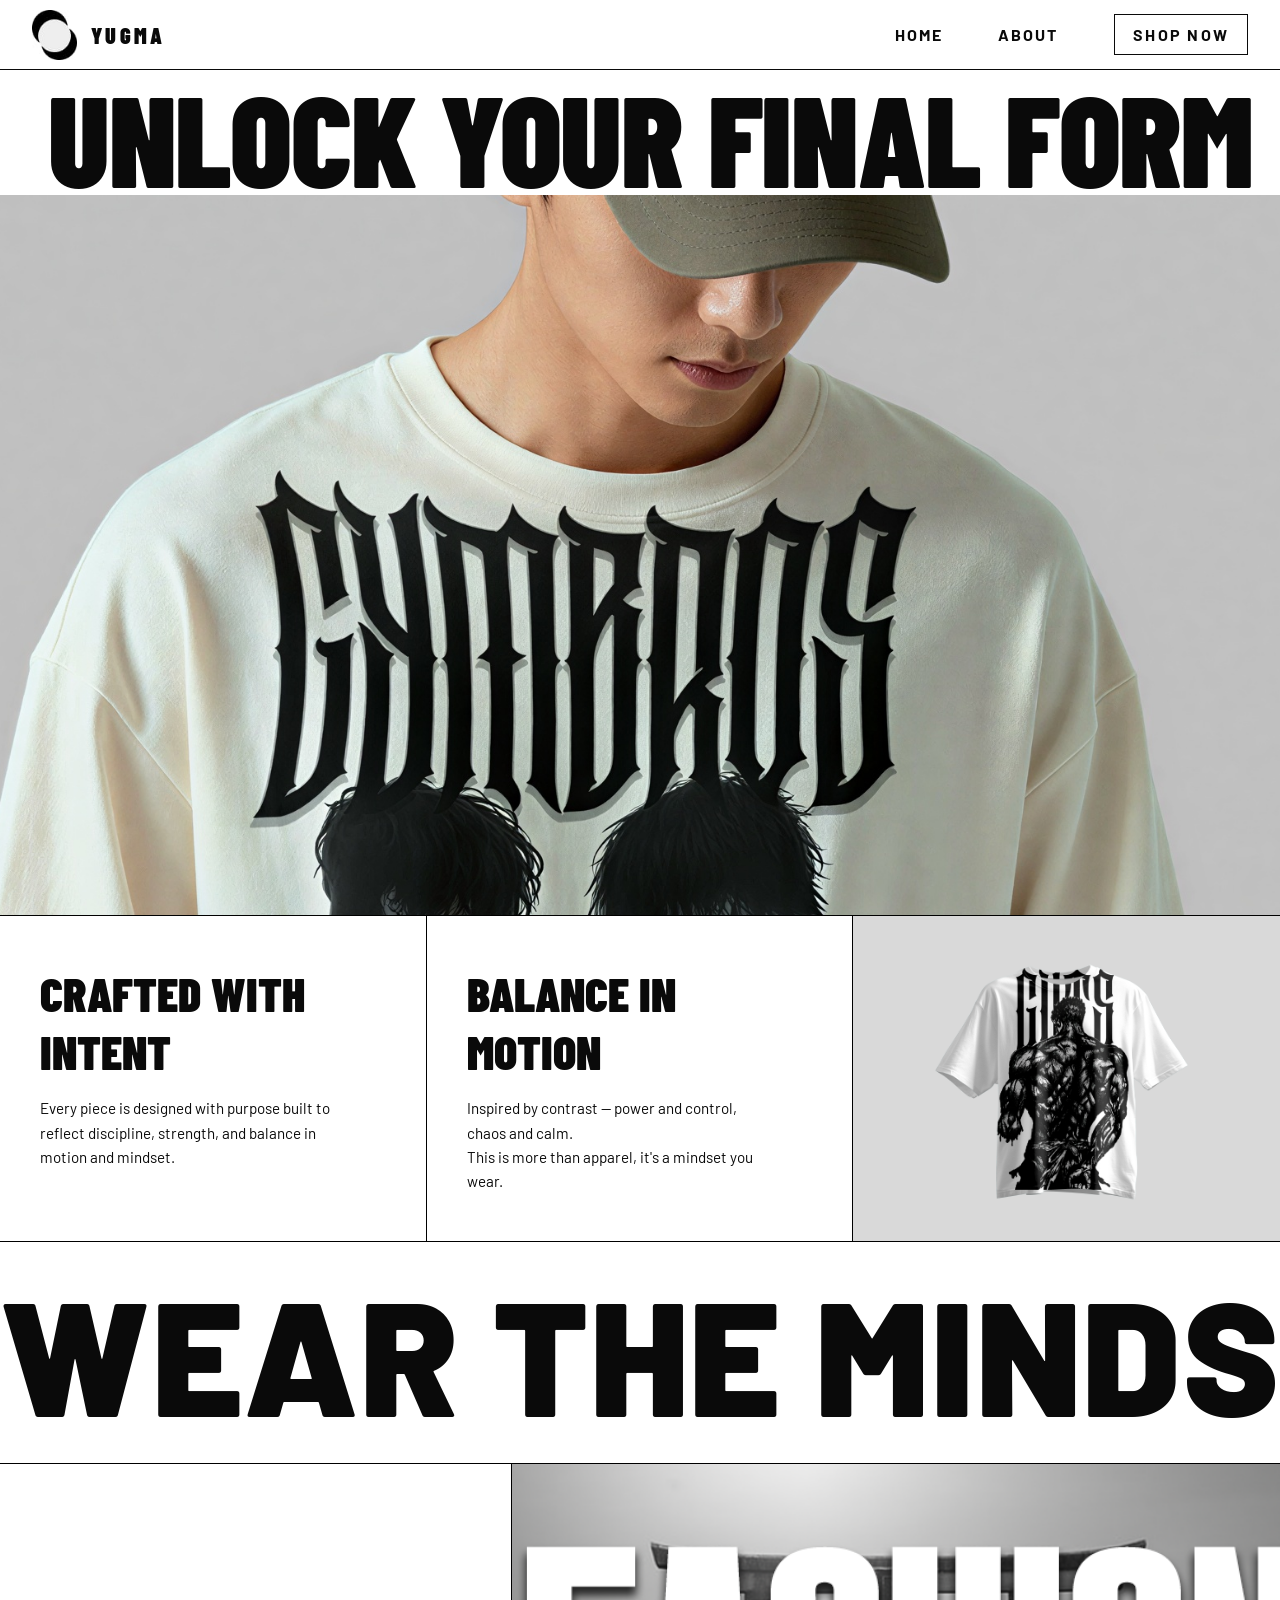
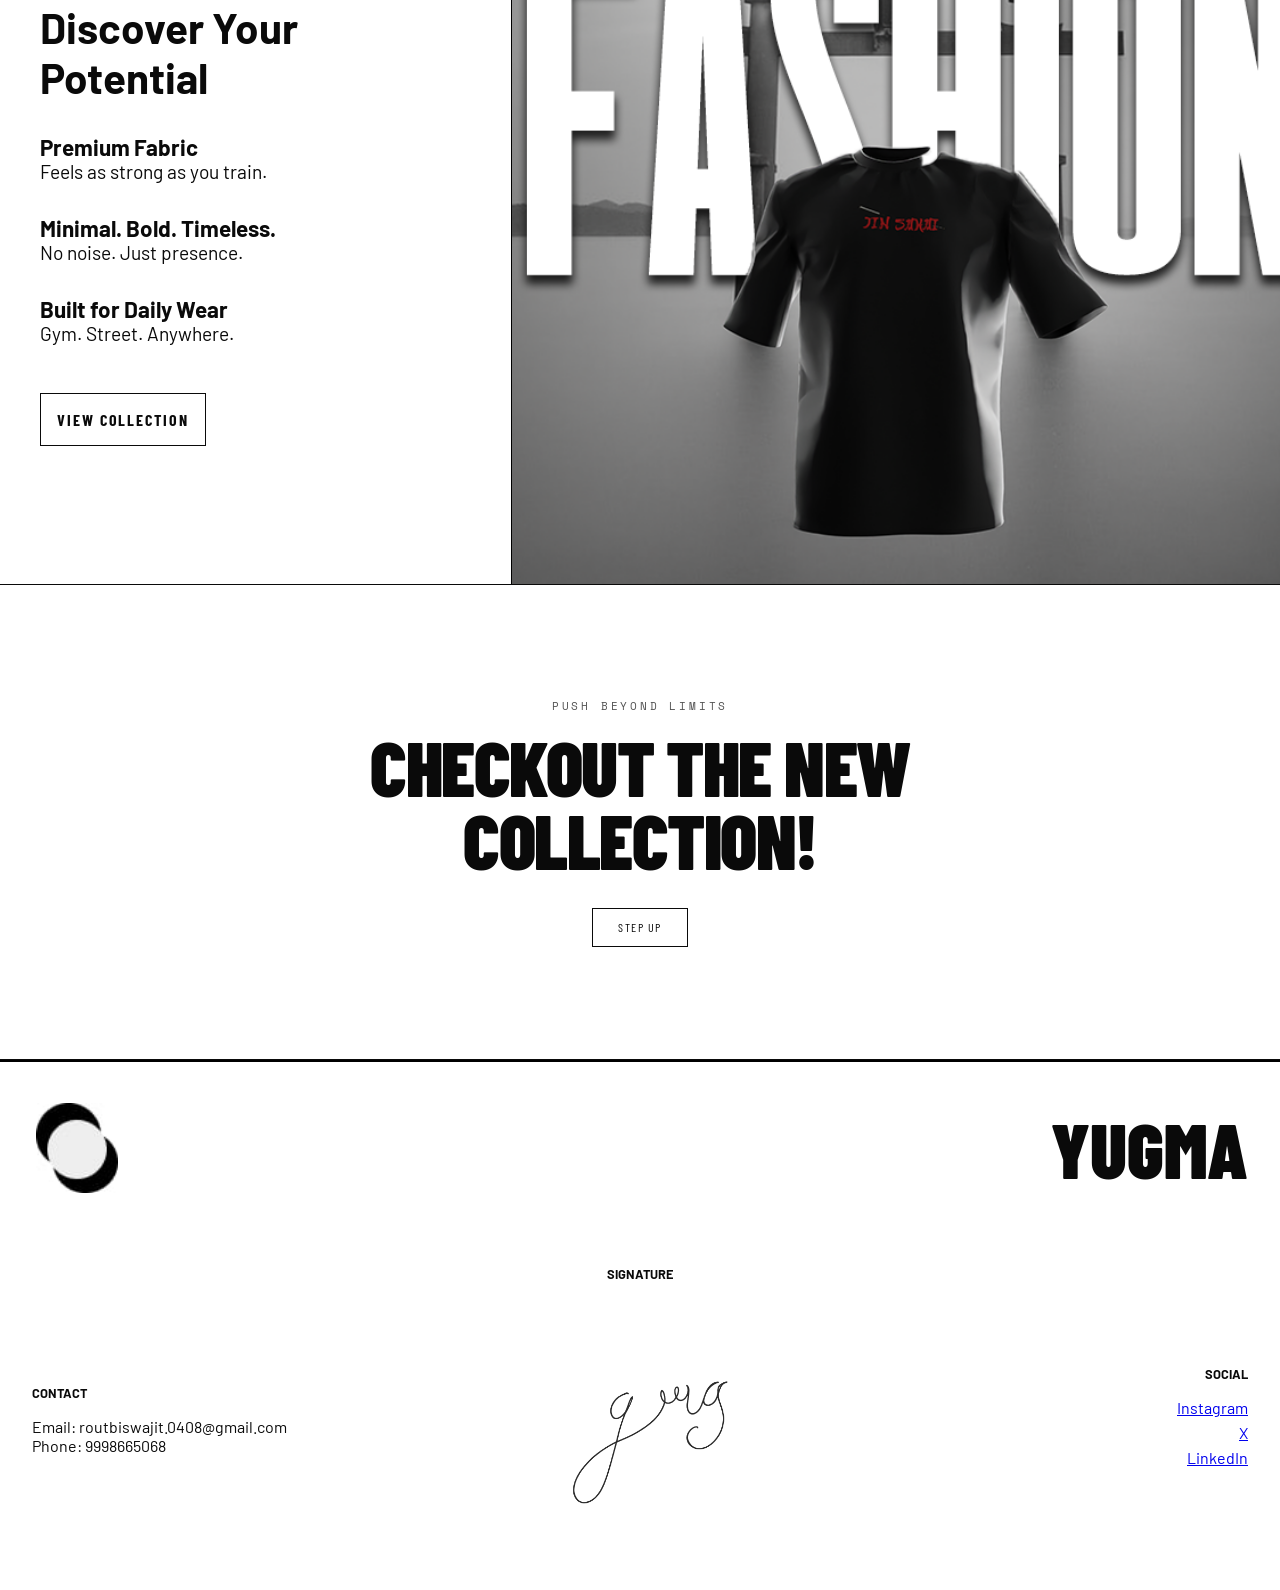
<file: index.html>
<!DOCTYPE html>
<html lang="en">
<head>
<meta charset="UTF-8">
<meta name="viewport" content="width=device-width, initial-scale=1.0">
<title>YUGMA — Unlock Your Final Form</title>
<link rel="preconnect" href="https://fonts.googleapis.com">
<link href="https://fonts.googleapis.com/css2?family=Barlow+Condensed:wght@700;800;900&family=Barlow:wght@400;500;600;700&family=Space+Mono:wght@400;700&display=swap" rel="stylesheet">
<link rel="stylesheet" href="style.css">
</head>
<body>

<!-- ── NAV ── -->
<nav>

  <!-- LOGO -->
  <a href="#home" class="nav-logo">
    <img src="rel.jpg" alt="Yugma Logo">
    <span class="nav-brand">YUGMA</span>
  </a>

  <!-- MENU TOGGLE (MOBILE) -->
  <div class="menu-toggle" id="menu-toggle">
    ☰
  </div>

  <!-- NAV LINKS -->
  <ul class="nav-links" id="nav-links">
    <li><a href="#home">Home</a></li>
    <li><a href="#about">About</a></li>
    <li class="nav-shop"><a href="https://www.behance.net/biswajit_nirmata">Shop Now</a></li>
  </ul>

</nav>

<!-- ── HERO ── -->
<section class="hero">
  <h1 class="hero-headline">Unlock Your Final Form</h1>

  <div class="hero-image">
    <img src="shirt1.jpg" alt="Oversized tee" class="hero-tee">
  </div>

  <!-- Feature cells -->
  <div class="feature-grid">
    <div class="feature-cell">
      <h2>Crafted With Intent</h2>
      <p>Every piece is designed with purpose built to reflect discipline, strength, and balance in motion and mindset.</p>
    </div>

    <div class="feature-cell">
      <h2>Balance In Motion</h2>
      <p>Inspired by contrast — power and control, chaos and calm.<br>This is more than apparel, it's a mindset you wear.</p>
    </div>

    <div class="feature-cell feature-img-cell">
       <img src="dd1.png" class="feature-img">
    </div>
  </div>
</section>

<!-- ── MARQUEE ── -->
<div class="marquee-wrap">
  <div class="marquee-track">
    <span class="marquee-text">Wear the Mindset &nbsp;·&nbsp; </span>
    <span class="marquee-text">Wear the Mindset &nbsp;·&nbsp; </span>
  </div>
</div>

<!-- ── FEATURES LIST ── -->
<section class="features-section">

  <div class="features-left">
    <h2>Discover Your Potential</h2>

    <div class="feature-item">
      <h3>Premium Fabric</h3>
      <p>Feels as strong as you train.</p>
    </div>

    <div class="feature-item">
      <h3>Minimal. Bold. Timeless.</h3>
      <p>No noise. Just presence.</p>
    </div>

    <div class="feature-item">
      <h3>Built for Daily Wear</h3>
      <p>Gym. Street. Anywhere.</p>
    </div>

    <a href="https://www.behance.net/gallery/237305733/GOT-T-Shirt-Mockup-Design" class="btn-view">View Collection</a>
  </div>

  <!-- 🔥 ONLY IMAGE -->
  <div class="features-right"></div>

</section>
<!-- ── CTA ── -->
<section class="cta-section">
  <p class="cta-label">Push Beyond Limits</p>
  <h2 class="cta-headline">Checkout the New Collection!</h2>
  <a href="https://www.behance.net/gallery/237305733/GOT-T-Shirt-Mockup-Design" class="cta-btn">Step Up</a>
</section>

<!-- ── FOOTER ── -->
<footer id="about"></footer>
<footer>
  <div class="footer-top">
    <!-- Logo icon large -->
   <img src="rel.jpg" alt="Yugma logo">
    <span class="footer-brand">YUGMA</span>
  </div>

  <div class="footer-cols">
    <div class="footer-col">
      <h4>Contact</h4>
      <p>Email: routbiswajit.0408@gmail.com</p>
      <p>Phone: 9998665068</p>
    </div>
   <div class="footer-col signature-col">
  <h4>Signature</h4>

  <div class="signature-box">
    <img src="signature.png" alt="Yugma Signature" class="signature-img">
  </div>
</div>
    <div class="footer-col">
      <h4>Social</h4>
      <div class="social-links">
        <a href="https://www.instagram.com/biswa_nirmata/#">Instagram</a>
        <a href="#">X</a>
        <a href="https://www.linkedin.com/in/biswajit-rout-26983420a/">LinkedIn</a>
      </div>
    </div>
  </div>

</footer>

</body>
<script>
document.addEventListener("DOMContentLoaded", () => {
  const cta = document.querySelector('.cta-section');

  const observer = new IntersectionObserver(
    ([entry]) => {
      if (entry.isIntersecting) {
        cta.classList.add('active');
      } else {
        cta.classList.remove('active'); // 🔥 THIS WAS MISSING
      }
    },
    {
      threshold: 0.6   // 🔥 higher = triggers only when centered
    }
  );

  observer.observe(cta);
});
</script>
<script>
document.addEventListener("DOMContentLoaded", function () {
  const toggle = document.getElementById("menu-toggle");
  const navLinks = document.getElementById("nav-links");

  if (!toggle || !navLinks) {
    console.log("Navbar elements not found");
    return;
  }

  toggle.addEventListener("click", function () {
    navLinks.classList.toggle("active");
  });
});
</script>
</html>
</file>
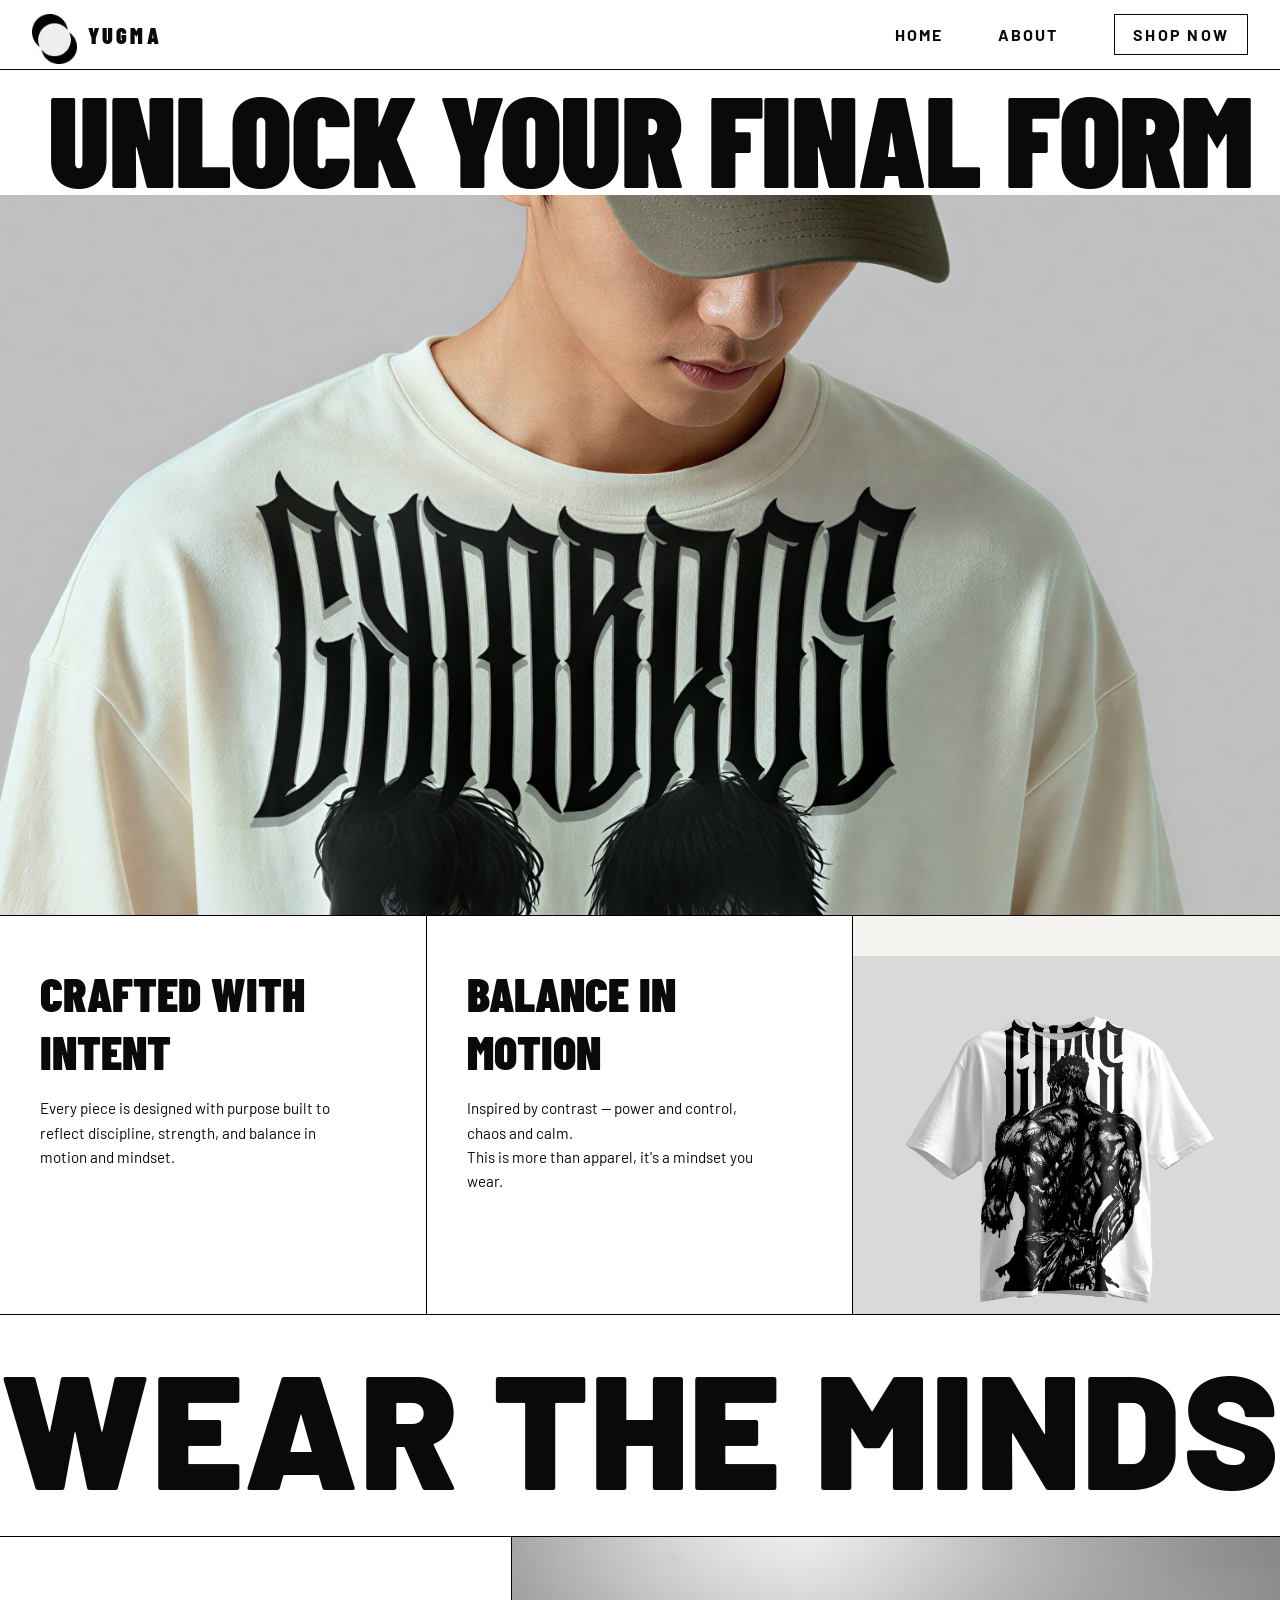
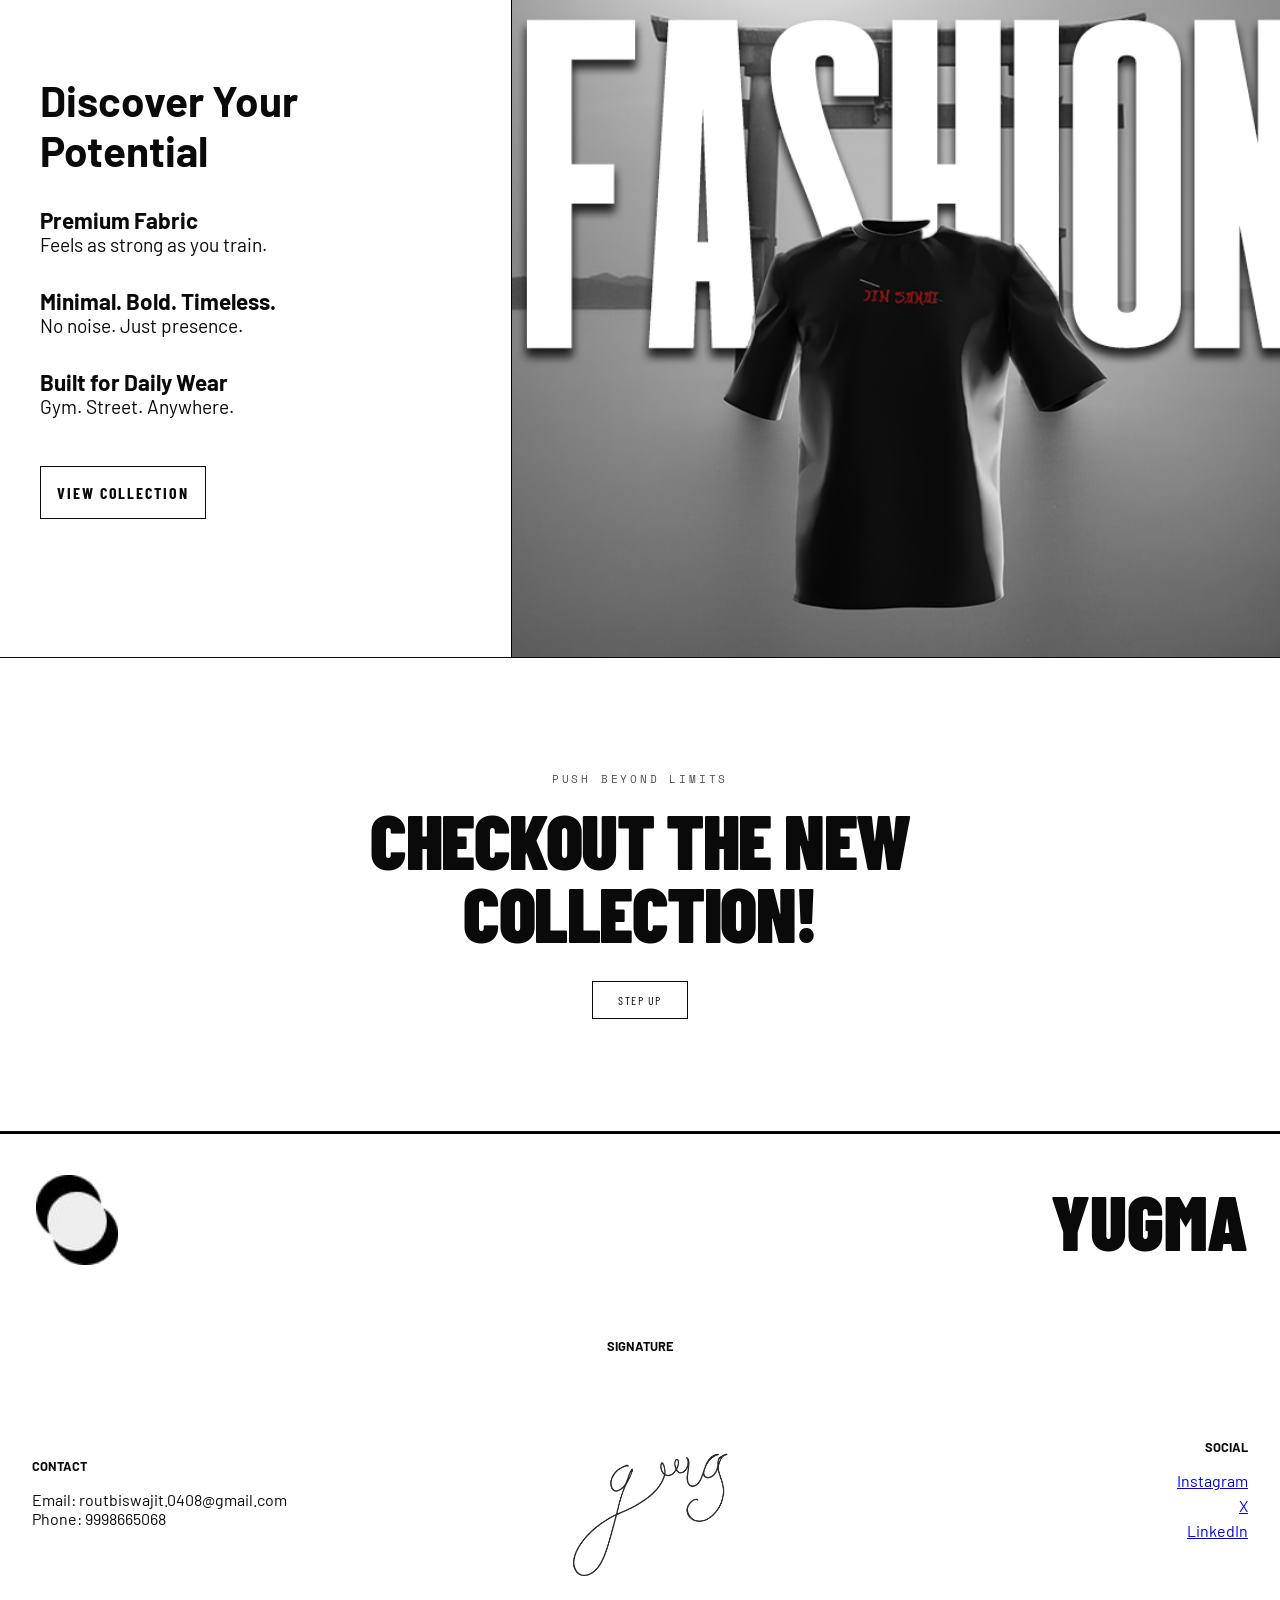
<file: yugma-website.html>
<!DOCTYPE html>
<html lang="en">
<head>
<meta charset="UTF-8">
<meta name="viewport" content="width=device-width, initial-scale=1.0">
<title>YUGMA — Unlock Your Final Form</title>
<link rel="preconnect" href="https://fonts.googleapis.com">
<link href="https://fonts.googleapis.com/css2?family=Barlow+Condensed:wght@700;800;900&family=Barlow:wght@400;500;600;700&family=Space+Mono:wght@400;700&display=swap" rel="stylesheet">
<link rel="stylesheet" href="style.css">
</head>
<body>

<!-- ── NAV ── -->
<div id="home"></div>
<nav>
  <a href="#" class="nav-logo">
    <div class="logo-icon">
      <img src="rel.jpg" alt="Yugma logo">
    </div>
    <span class="nav-brand">Yugma</span>
  </a>

  <ul class="nav-links">
  <li><a href="#home">Home</a></li>
  <li><a href="#about">About</a></li>
    <li class="nav-shop">
      <a href="https://www.behance.net/biswajit_nirmata">Shop Now</a>
    </li>
  </ul>
</nav>

<!-- ── HERO ── -->
<section class="hero">
  <h1 class="hero-headline">Unlock Your Final Form</h1>

  <div class="hero-image">
    <img src="shirt1.jpg" alt="Oversized tee" class="hero-tee">
  </div>

  <!-- Feature cells -->
  <div class="feature-grid">
    <div class="feature-cell">
      <h2>Crafted With Intent</h2>
      <p>Every piece is designed with purpose built to reflect discipline, strength, and balance in motion and mindset.</p>
    </div>

    <div class="feature-cell">
      <h2>Balance In Motion</h2>
      <p>Inspired by contrast — power and control, chaos and calm.<br>This is more than apparel, it's a mindset you wear.</p>
    </div>

    <div class="feature-cell feature-img-cell">
      <img src="dd1.png" alt="Back tee" class="feature-tee">
    </div>
  </div>
</section>

<!-- ── MARQUEE ── -->
<div class="marquee-wrap">
  <div class="marquee-track">
    <span class="marquee-text">Wear the Mindset &nbsp;·&nbsp; </span>
    <span class="marquee-text">Wear the Mindset &nbsp;·&nbsp; </span>
  </div>
</div>

<!-- ── FEATURES LIST ── -->
<section class="features-section">

  <div class="features-left">
    <h2>Discover Your Potential</h2>

    <div class="feature-item">
      <h3>Premium Fabric</h3>
      <p>Feels as strong as you train.</p>
    </div>

    <div class="feature-item">
      <h3>Minimal. Bold. Timeless.</h3>
      <p>No noise. Just presence.</p>
    </div>

    <div class="feature-item">
      <h3>Built for Daily Wear</h3>
      <p>Gym. Street. Anywhere.</p>
    </div>

    <a href="https://www.behance.net/gallery/237305733/GOT-T-Shirt-Mockup-Design" class="btn-view">View Collection</a>
  </div>

  <!-- 🔥 ONLY IMAGE -->
  <div class="features-right"></div>

</section>
<!-- ── CTA ── -->
<section class="cta-section">
  <p class="cta-label">Push Beyond Limits</p>
  <h2 class="cta-headline">Checkout the New Collection!</h2>
  <a href="https://www.behance.net/gallery/237305733/GOT-T-Shirt-Mockup-Design" class="cta-btn">Step Up</a>
</section>

<!-- ── FOOTER ── -->
<footer id="about"></footer>
<footer>
  <div class="footer-top">
    <!-- Logo icon large -->
   <img src="rel.jpg" alt="Yugma logo">
    <span class="footer-brand">YUGMA</span>
  </div>

  <div class="footer-cols">
    <div class="footer-col">
      <h4>Contact</h4>
      <p>Email: routbiswajit.0408@gmail.com</p>
      <p>Phone: 9998665068</p>
    </div>
   <div class="footer-col signature-col">
  <h4>Signature</h4>

  <div class="signature-box">
    <img src="signature.png" alt="Yugma Signature" class="signature-img">
  </div>
</div>
    <div class="footer-col">
      <h4>Social</h4>
      <div class="social-links">
        <a href="https://www.instagram.com/biswa_nirmata/#">Instagram</a>
        <a href="#">X</a>
        <a href="https://www.linkedin.com/in/biswajit-rout-26983420a/">LinkedIn</a>
      </div>
    </div>
  </div>

</footer>

</body>
<script>
document.addEventListener("DOMContentLoaded", () => {
  const cta = document.querySelector('.cta-section');

  const observer = new IntersectionObserver(
    ([entry]) => {
      if (entry.isIntersecting) {
        cta.classList.add('active');
      } else {
        cta.classList.remove('active'); // 🔥 THIS WAS MISSING
      }
    },
    {
      threshold: 0.6   // 🔥 higher = triggers only when centered
    }
  );

  observer.observe(cta);
});
</script>
</html>
</file>
<file: style.css>
/* RESET */
*, *::before, *::after {
  box-sizing: border-box;
  margin: 0;
  padding: 0;
}

/* VARIABLES */
:root {
  --black: #0a0a0a;
  --white: #ffffff;
  --off-white: #f5f4f1;

  --font-display: 'Barlow Condensed', sans-serif;
  --font-body: 'Barlow', sans-serif;
  --font-mono: 'Space Mono', monospace;
}

body {
  font-family: var(--font-body);
  background: var(--white);
  color: var(--black);
  overflow-x: hidden;
  margin: 0;
}

img {
  width: 100%;
  height: auto;
  display: block;
}

/* ───────── NAV ───────── */
/* NAVBAR */
nav {
  position: fixed;
  top: 0;
  width: 100%;
  height: 70px; /* 🔥 bigger than before */
  background: var(--white);
  border-bottom: 1px solid var(--black);

  display: flex;
  align-items: center;
  justify-content: space-between;

  padding: 0 2rem; /* 🔥 more horizontal space */
  z-index: 100;
}

/* LOGO */
.nav-logo {
  display: flex;
  align-items: center;
  gap: 14px; /* more breathing space */
}

.logo-icon {
  width: 42px;
  height: 42px;
}

.nav-brand {
  font-family: var(--font-display);
  font-size: 1rem;
  font-weight: 600;
  letter-spacing: 0.12em;
  text-transform: uppercase;
}

/* NAV LINKS */
.nav-links {
  display: flex;
  align-items: center;
  gap: 3.5rem; /* 🔥 more spacing like design */
  list-style: none;
}

/* NORMAL LINKS */
.nav-links a {
  font-size: 0.55rem; /* slightly smaller */
  font-weight: 700;
  letter-spacing: 0.12em;
  text-transform: uppercase;
  text-decoration: none;
  color: var(--black);
  transition: opacity 0.2s;
}



/* 🔥 SHOP NOW BUTTON (IMPORTANT) */
.nav-shop a {
  padding: 10px 18px;
  border: 0.2px solid var(--black);
  
  font-size: 0.7rem;
  letter-spacing: 0.14em;
  transition: all 0.2s ease;
}

.nav-shop a:hover, .btn-view:hover {
  background: var(--black);
  color: var(--off-white);
}

.nav-links a {
  font-size: 1rem !important;
}

.nav-logo img {
  height: 50px !important;   /* increase logo size */
  width: auto;
}

.nav-brand {
  font-size: 1.4rem !important;  /* increase text size */
  font-weight: 900;
  letter-spacing: 0.14em;
}

.nav-logo {
  text-decoration: none !important;
  color: inherit;
}
/* ───────── HERO ───────── */
.hero {
  margin-top: 80px; /* match navbar */
  width: 100vw;
  margin-left: calc(50% - 50vw);

}
.hero-headline {
  font-family: var(--font-display);
  font-weight: 900;
  text-transform: uppercase;
  line-height: 0.90;
  letter-spacing: -0.01em; /* ✅ fixed (1em was way too large) */

  display: block;
  width: 100%;

  font-size: 10vw;
  white-space: nowrap;
  overflow: hidden;

  padding-left: 3rem;
  padding-right: 2rem;   /* adjust this value */
}
/* HERO IMAGE */
.hero-image {
  height: 80vh;
  min-height: 100px;
  background: #d9d6ce;

  display: flex;
  align-items: flex-start;   /* 🔥 push image up */
  justify-content: center;

  overflow: hidden;
}

/* 🔥 MAIN FIX */
.hero-tee {
  width: 140%;              /* zoom in */
  max-width: none;          /* remove restriction */

  transform: translateY(-80px); /* crop from top */
}

/* ───────── FEATURE GRID ───────── */
/* GRID */
.feature-grid {
  display: grid;
  grid-template-columns: 1fr 1fr 1fr;
  border-top: 1px solid black;
}

/* TEXT CELLS */
.feature-cell {
  padding: 3rem 2.5rem;
  border-right: 1px solid black;

  min-height: 320px; /* 🔥 BIG FIX — gives proper height */

  display: flex;
  flex-direction: column;
  justify-content: flex-start;
  font-size: 2em;
}

.feature-cell:last-child {
  border-right: none;
}

/* TEXT */
.feature-cell h2 {
  font-family: var(--font-display);
  font-weight: 900;
  text-transform: uppercase;
  margin-bottom: 1rem;
}
.features-left h2 {
  font-size: 2.2em;
}

.feature-cell p {
  font-size: 0.95rem;
  line-height: 1.6;
  max-width: 85%;
}

/* 🔥 IMAGE CELL (FULL BLEED STYLE) */
.feature-img-cell {
  display: flex;
  align-items: center;
  justify-content: center;
  overflow: hidden;
  background: var(--off-white);

  

  min-height: 320px;
}

/* 🔥 IMAGE */
.feature-tee {
  width: 140%;          /* zoom in */
  max-width: none;

  transform: translateY(40px);
}
/* ───────── MARQUEE ───────── */

/* WRAPPER */
/* WRAPPER */
.marquee-wrap {
  overflow: hidden;
  border-top: 1px solid black;
  border-bottom: 1px solid black;

  padding: 0.9rem 0;   /* 🔥 increase height */
}

/* TRACK */
.marquee-track {
  display: flex;
  width: max-content;
  animation: marquee-scroll 12s linear infinite;
}

/* TEXT */
.marquee-text {
  font-size: 10rem;     /* 🔥 readable + strong */
  letter-spacing: 0.01em;
  font-weight: 900;
  text-transform: uppercase;
}

/* Smooth infinite scroll */
@keyframes marquee-scroll {
  from {
    transform: translateX(0);
  }
  to {
    transform: translateX(-50%);
  }
}
/* ───────── FEATURES SECTION ───────── */
/* SECTION */
/* ===== FORCE FIX FEATURE SECTION ===== */

.features-section {
  display: grid;
  grid-template-columns: 40% 60%;

  height: 80vh !important;   /* 🔥 force full height */
  min-height: 400px;
}

/* LEFT */
.features-left {
  padding: 3rem 2.5rem;
  border-right: 1px solid black;

  display: flex;
  flex-direction: column;
  justify-content: center;
  gap: 2rem;
  font-size: 1.2rem;
}

.btn-view {
  display: inline-block;
  margin-top: 1rem;
  width: fit-content;
  padding: 1rem 1rem;
  border: 0.1px solid var(--black);

  font-family: var(--font-display);
  font-size: 1rem;
  font-weight: 700;
  letter-spacing: 0.12em;
  text-transform: uppercase;

  color: var(--black);
  text-decoration: none;
  background: transparent;

  transition: all 0.3s ease;
}

/* RIGHT */
.features-right {
  width: 100%;
  height: 100%;

  background-image: url('21.png');
  background-size: cover !important;
  background-position: center;
  background-repeat: no-repeat;
}
/* ───────── CTA SECTION (FINAL AUTO COLOR SHIFT) ───────── */

.cta-section {
  text-align: center;
  padding: 7rem 2rem;

  border-top: 1px solid var(--black);
  border-bottom: 1px solid var(--black);

  animation: ctaBgShift 12s ease-in-out infinite alternate;

  color: var(--black);

  display: flex;
  flex-direction: column;
  align-items: center;
  justify-content: center;
}

/* CENTER CONTENT */
.cta-section > * {
  max-width: 900px;
}

/* LABEL */
.cta-label {
  font-family: var(--font-mono);
  font-size: 0.7rem;
  letter-spacing: 0.25em;
  text-transform: uppercase;
  opacity: 0.7;
}

/* HEADLINE */
.cta-headline {
  font-family: var(--font-display);
  font-size: clamp(3rem, 6vw, 6rem);
  font-weight: 900;
  text-transform: uppercase;

  margin: 1rem 0 2rem;
  letter-spacing: -0.02em;
  line-height: 0.95;

  text-align: center;
}

.cta-btn {
  display: inline-block;
  padding: 0.7rem 1.6rem;

  border: 1px solid currentColor;  /* 🔥 adapts automatically */
  color: inherit;                 /* 🔥 follows section text */
  background: transparent;

  font-family: var(--font-display);
  font-size: 0.75rem;
  letter-spacing: 0.12em;
  text-transform: uppercase;
  text-decoration: none;

  transition: transform 0.2s ease, box-shadow 0.2s ease;
}

/* 🔥 HOVER = POP ONLY (no color change) */
.cta-btn:hover {
  transform: translateY(-3px) scale(1.05);
  box-shadow: 0 6px 20px rgba(0,0,0,0.15);
}

/* ───────── ANIMATION ───────── */

@keyframes ctaBgShift {
  0% {
    background: #f5f4f1;
    color: #0a0a0a;
  }

  50% {
    background: #888888;
    color: #0a0a0a;
  }

  100% {
    background: #0a0a0a;
    color: #ffffff;
  }
}
/* ───────── FOOTER ───────── */
footer {
  border-top: 1px solid black;
  padding-bottom: 0; /* 🔥 remove extra bottom space */
}

/* TOP ROW */
.footer-top {
  display: flex;
  align-items: center;
  justify-content: space-between;
  padding: 2.5rem 2rem; /* 🔥 reduced */
}

/* LOGO */
.footer-top img {
  width: 90px;
  height: 90px;
  object-fit: contain;
}

/* BRAND TEXT */
.footer-brand {
  font-family: var(--font-display);
  font-size: clamp(3rem, 6vw, 6rem);
  font-weight: 900;
}

/* ───────── MAIN GRID ───────── */
.footer-cols {
  display: grid;
  grid-template-columns: repeat(3, 1fr);

  padding: 2rem 2rem 1rem; /* 🔥 tighter */
  gap: 2rem;

  align-items: center; /* 🔥 THIS fixes vertical gap */
}

/* COLUMNS BASE */
.footer-col {
  display: flex;
  flex-direction: column;
  justify-content: center;
}

/* HEADINGS */
.footer-col h4 {
  font-size: 0.8rem;
  text-transform: uppercase;
  margin-bottom: 1rem;
}

/* LINKS */
.footer-col a {
  display: block;
  margin-bottom: 6px;
}

/* LEFT */
.footer-col:nth-child(1) {
  text-align: left;
}

/* CENTER (SIGNATURE) */
.footer-col:nth-child(2) {
  text-align: center;
  align-items: center;
}

/* RIGHT (SOCIAL) */
.footer-col:nth-child(3) {
  text-align: right;
  align-items: flex-end;
}

/* ───────── SIGNATURE FIX ───────── */
.signature-col {
  display: flex;
  align-items: center;
  justify-content: center;
}

.signature-box {
  margin: 0;              /* 🔥 remove extra push */
  line-height: 0;         /* 🔥 removes hidden space */
}

.signature-img {
  width: 400px;           /* keep your size */
  display: block;         /* 🔥 IMPORTANT */
}

/* REMOVE UNUSED FOOTER BOTTOM */
.footer-bottom {
  display: none;
}
/* ───────── MOBILE ───────── */
@media (max-width: 768px) {

  .hero-headline {
    font-size: 3.5rem;
  }

  .hero-tee {
    width: 140%;
    transform: translateY(40px);
  }

  .feature-grid {
    grid-template-columns: 1fr;
  }

  .features-section {
    grid-template-columns: 1fr;
  }

  .footer-cols {
    grid-template-columns: 1fr;
  }
}
.signature-col {
  display: flex;
  flex-direction: column;
}

.signature-box {
  margin-top: 10px;
}

.signature-img {
  width: 400px;   /* adjust if needed */
  opacity: 0.85;

  filter: grayscale(100%) contrast(120%);
}
/* ───────── MOBILE (≤768px) ───────── */
@media (max-width: 768px) {

  /* GLOBAL */
  html {
    font-size: 14px;
  }

  body {
    overflow-x: hidden;
  }

  /* NAVBAR */
  nav {
    height: 70px;
    padding: 0 1.5rem;
  }

  .nav-logo {
    gap: 10px;
  }

  .logo-icon img {
    height: 40px;
  }

  .nav-brand {
    font-size: 1.1rem;
  }

  .nav-links {
    gap: 1.5rem;
  }

  .nav-links a {
    font-size: 0.75rem;
  }

  .nav-shop a {
    padding: 8px 14px;
    font-size: 0.7rem;
  }

  /* HERO */
  .hero {
    margin-top: 70px;
  }

  .hero-headline {
    font-size: 13vw;
    line-height: 0.9;
    white-space: normal;
    overflow: visible;
    padding: 0.8rem 1rem 1.5rem;
  }

  .hero-image {
    height: 50vh;
    min-height: 260px;
  }

  .hero-tee {
    width: 180%;
    transform: translateY(-5%);
  }

  /* FEATURE GRID */
  .feature-grid {
    grid-template-columns: 1fr;
  }

  .feature-cell {
    border-right: none;
    border-bottom: 1px solid black;
    padding: 2rem 1.5rem;
    min-height: auto;
    
  }


  .feature-cell p {
    max-width: 100%;
  }

  .feature-img-cell {
  display: flex;
  align-items: flex-start;   /* 🔥 push image to top */
  justify-content: center;
  overflow: hidden;
  background: var(--off-white);

  padding: 0;                /* 🔥 remove internal gap */
  min-height: 320px;
}

  /* ✅ FIXED: MARQUEE now INSIDE media query */

  /* FEATURES SECTION */
  .features-section {
    grid-template-columns: 1fr;
  }

  .features-left {
    border-right: none;
    padding: 1rem 1rem;
    font-size: 1.2rem;
  }

  .features-left h2 {
  font-family: var(--font-display);
  font-size: clamp(2.5rem, 4vw, 3.5rem);
  font-weight: 900;
  line-height: 0.95;
  text-transform: uppercase;
}

  .features-left p {
  font-size: 1.05em;
  line-height: 1.6;
  opacity: 0.85;
}

  .feature-item {
    padding: 1.2rem 0;
  }

  .features-right {
    min-height: 100px;
  }

  .fashion-word {
    font-size: 20vw;
  }

  .features-right-tee {
    transform: translateY(20px);
  }

  /* CTA */
  .cta-section {
    padding: 4rem 1.5rem;
  }

  .cta-headline {
    font-size: 2rem;
  }

  /* TOP */
  .footer-top {
    flex-direction: column;
    align-items: flex-start;
    gap: 1rem;
    padding: 2rem 1.5rem;
  }

  .footer-top img {
    width: 70px;
    height: 70px;
  }

  .footer-brand {
    font-size: 2.5rem;
  }

  /* STACK ALL */
  .footer-cols {
    grid-template-columns: 1fr;
    padding: 2rem 1.5rem;
    gap: 2rem;
  }

  /* 🔥 FORCE LEFT ALIGN FOR ALL */
  .footer-col {
    align-items: flex-start !important;
    text-align: left !important;
  }

  /* 🔥 SIGNATURE ALSO LEFT */
  .signature-col {
    align-items: flex-start !important;
    justify-content: flex-start;
    text-align: left !important;
  }

  /* SIGNATURE SIZE */
  .signature-img {
    width: 220px;
  }

  /* SOCIAL LINKS */
  .footer-col a {
    margin-bottom: 8px;
  }
}
/* HIDE TOGGLE ON DESKTOP */
.menu-toggle {
  display: none;
  font-size: 1.5rem;
  cursor: pointer;
}

/* ───────── MOBILE NAV ───────── */
@media (max-width: 768px) {

  nav {
    padding: 0 1.5rem;
  }

  /* SHOW TOGGLE */
  .menu-toggle {
    display: block;
  }

  /* HIDE LINKS BY DEFAULT */
  .nav-links {
    position: absolute;
    top: 70px;
    left: 0;
    width: 100%;

    background: var(--white);
    border-top: 1px solid var(--black);

    flex-direction: column;
    align-items: flex-start;
    gap: 1.5rem;

    padding: 1.5rem;

    display: none; /* 🔥 hidden initially */
  }

  /* WHEN ACTIVE */
  .nav-links.active {
    display: flex;
  }

  /* LINK SIZE */
  .nav-links a {
    font-size: 1rem;
  }
}
@media (max-width: 768px) {
  .feature-img-cell {
    background-size: 130%;
    background-position: top center;
    min-height: auto;
    padding: 0 !important;
  }
}
.feature-img {
  width: 100%;
  height: 100%;
  object-fit: cover;       /* 🔥 fills properly */
  display: block;
}
.feature-cell:not(.feature-img-cell) {
  padding: 3rem 2.5rem;
}
.feature-img-cell {
  padding: 0;                 /* 🔥 remove padding completely */
  display: flex;
  align-items: center;
  justify-content: center;
  overflow: hidden;
  background: var(--off-white);
}
</file>
